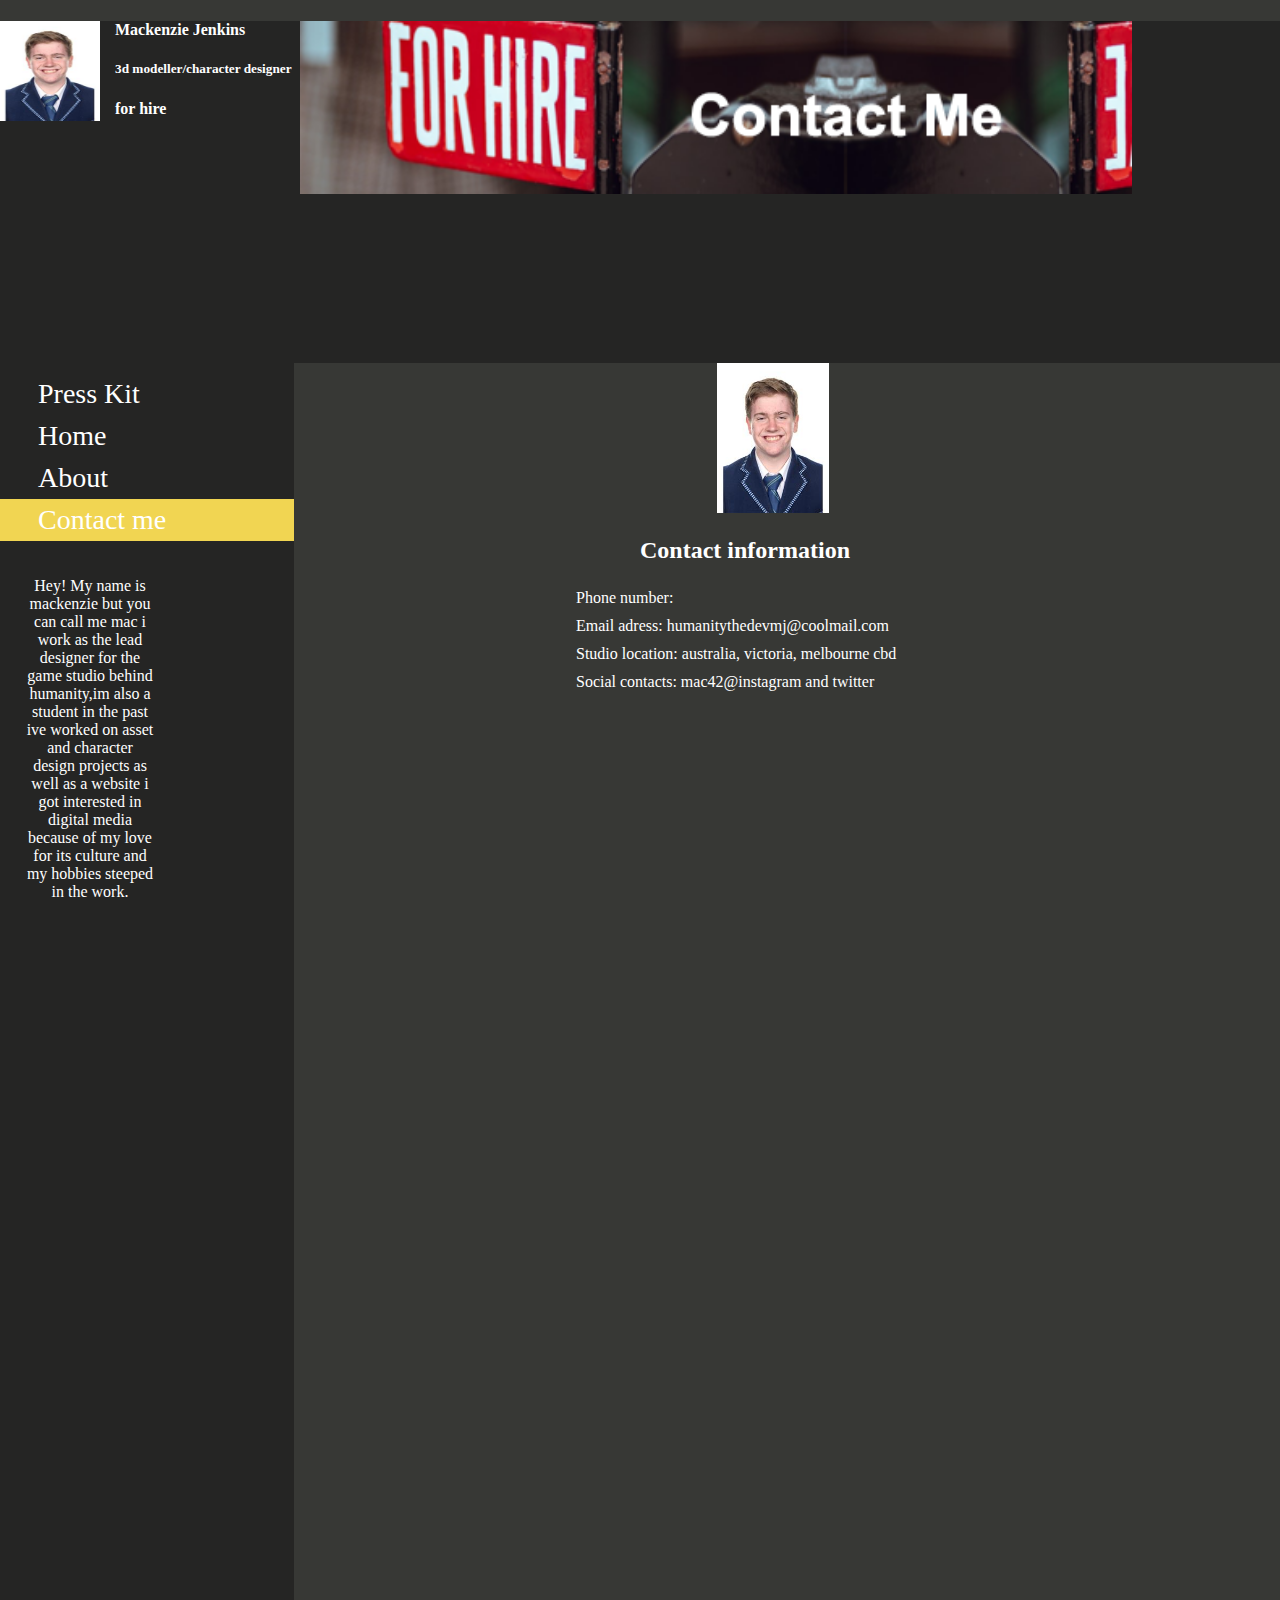
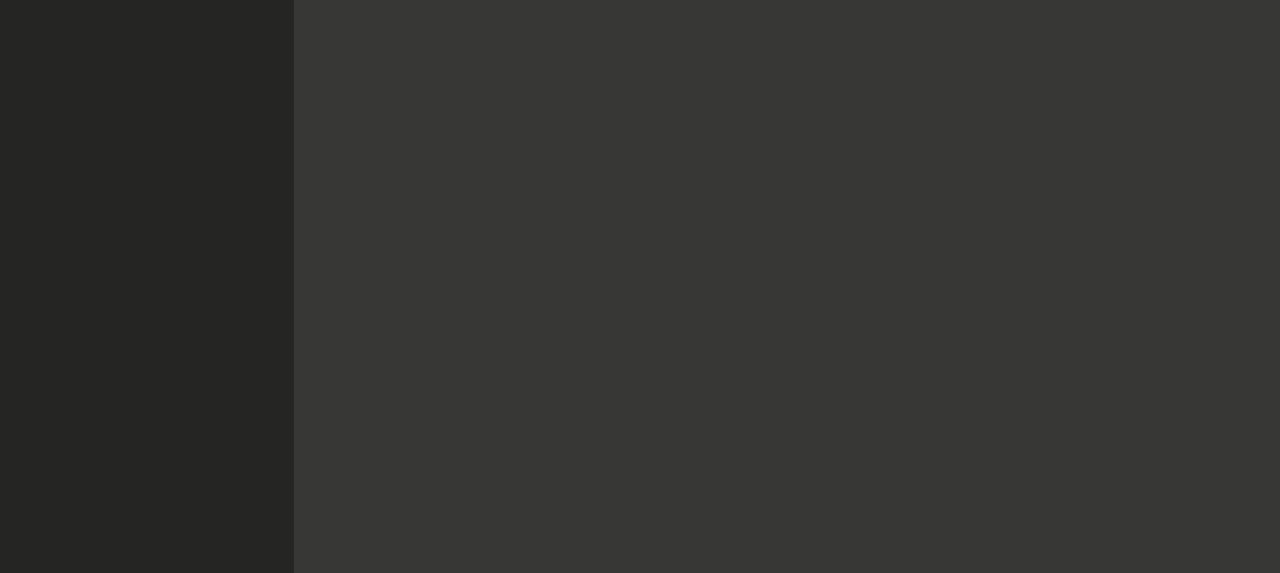
<file: ContactMe.html>
<!doctype html>
<html>
<head>
<meta charset="utf-8">
<title>Contact me</title>
<link href="css/foliosite.css" rel="stylesheet" type="text/css">
</head>
<div class="header"> <img class="profile1" src="images/Mac.png" alt= "photo of author"> <img class="banner" src="images/contact page banner.png" alt= "banner">
	<h4 class="text"> Mackenzie Jenkins </h4>
	<h5 class="text"> 3d modeller/character designer </h5> <h4 class="text"> for hire </h4> </div>

<body>
	<div class="sidenav">   
 <a href="PressKit.html">Press Kit</a>
  <a href="index.html">Home</a>
  <a href="#">About</a>
  <a href="ContactMe.html" class="special">Contact me</a>
		<p class="blurb"> Hey! My name is mackenzie but you can call me mac i work as the lead designer for the game studio behind humanity,im also a student in the past ive worked on asset and character design projects as well as a website i got interested in digital media because of my love for its culture and my hobbies steeped in the work. </p>
	
	</div>
<div class="bodyp"> 
<img class="contactp" src="images/Mac.png" alt= "Photo of author">
  <h2 class="contacth"> Contact information </h2>
	<a class="contactl"> Phone number: </a>
	<a class="contactl"> Email adress: humanitythedevmj@coolmail.com </a>
	<a class="contactl"> Studio location: australia, victoria, melbourne cbd </a>
	<a class="contactl"> Social contacts: mac42@instagram and twitter</a>
  </div>
	
</body>
</html>
</file>
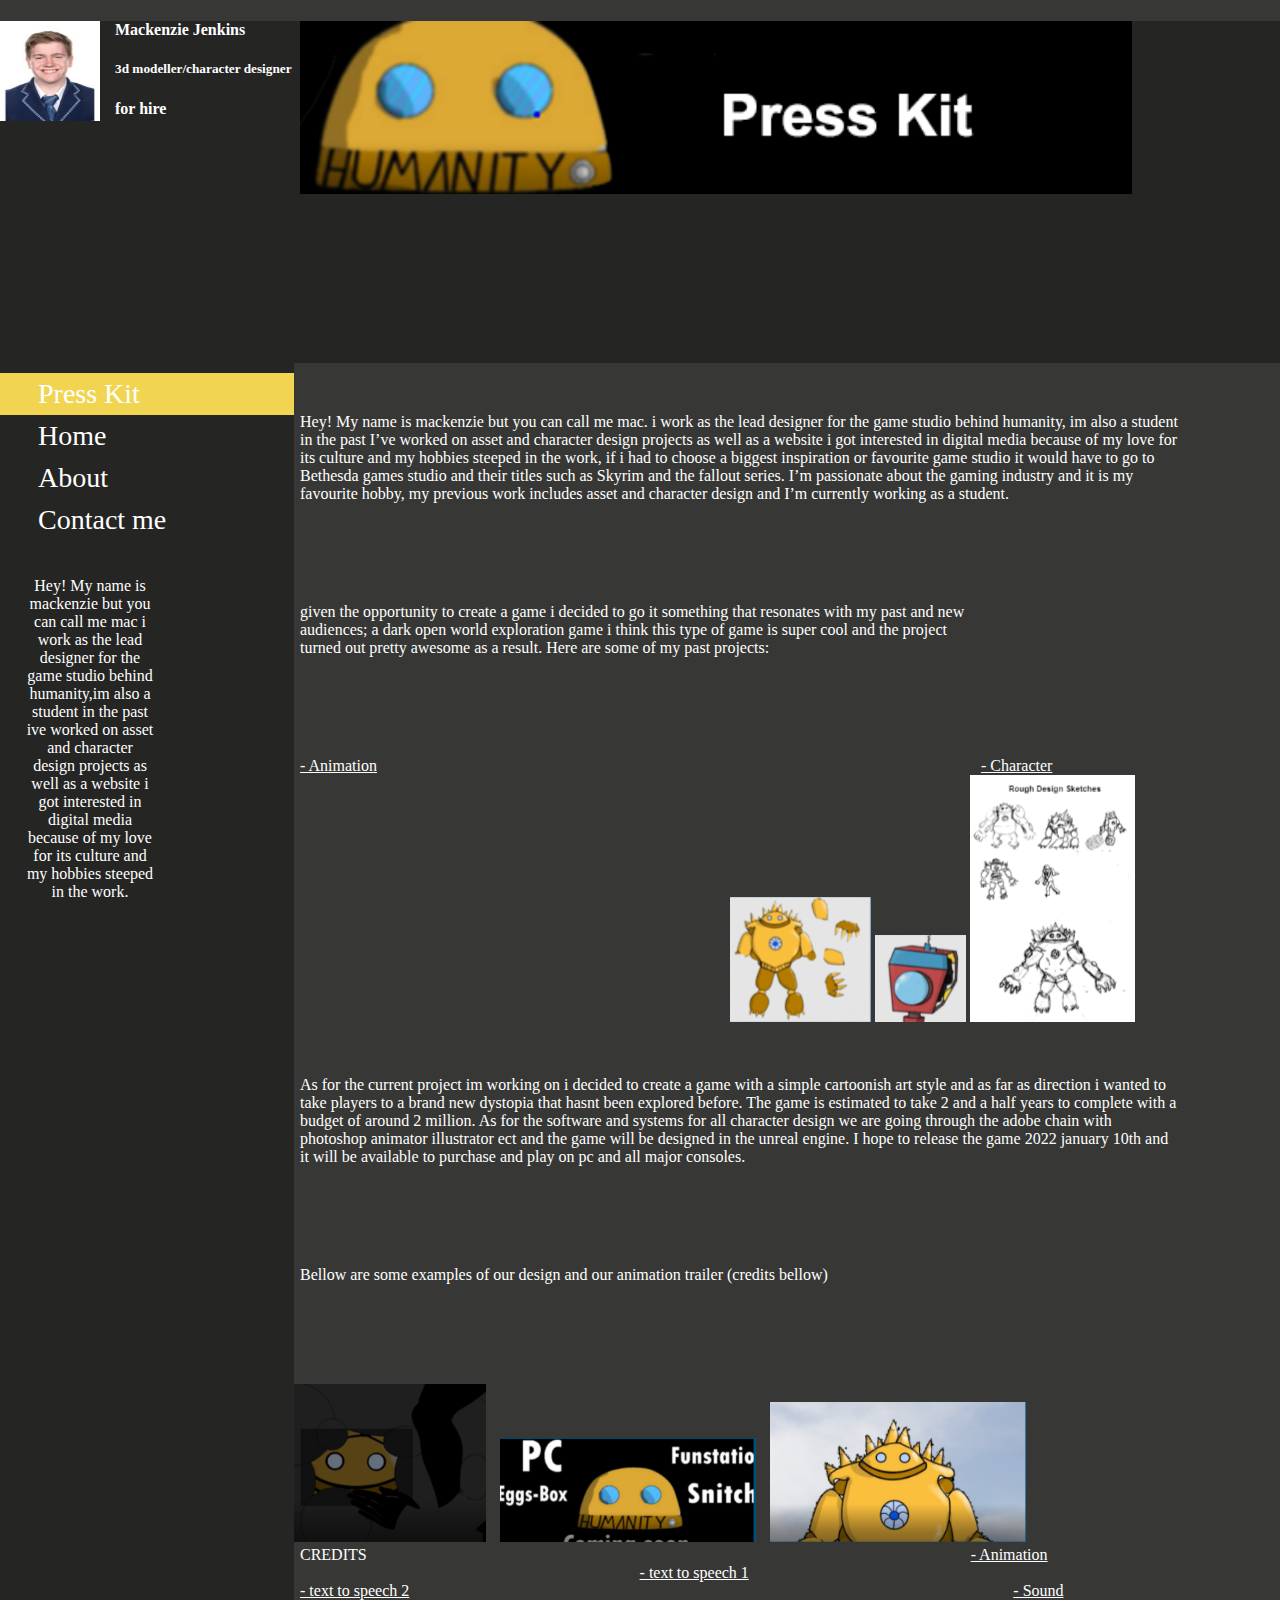
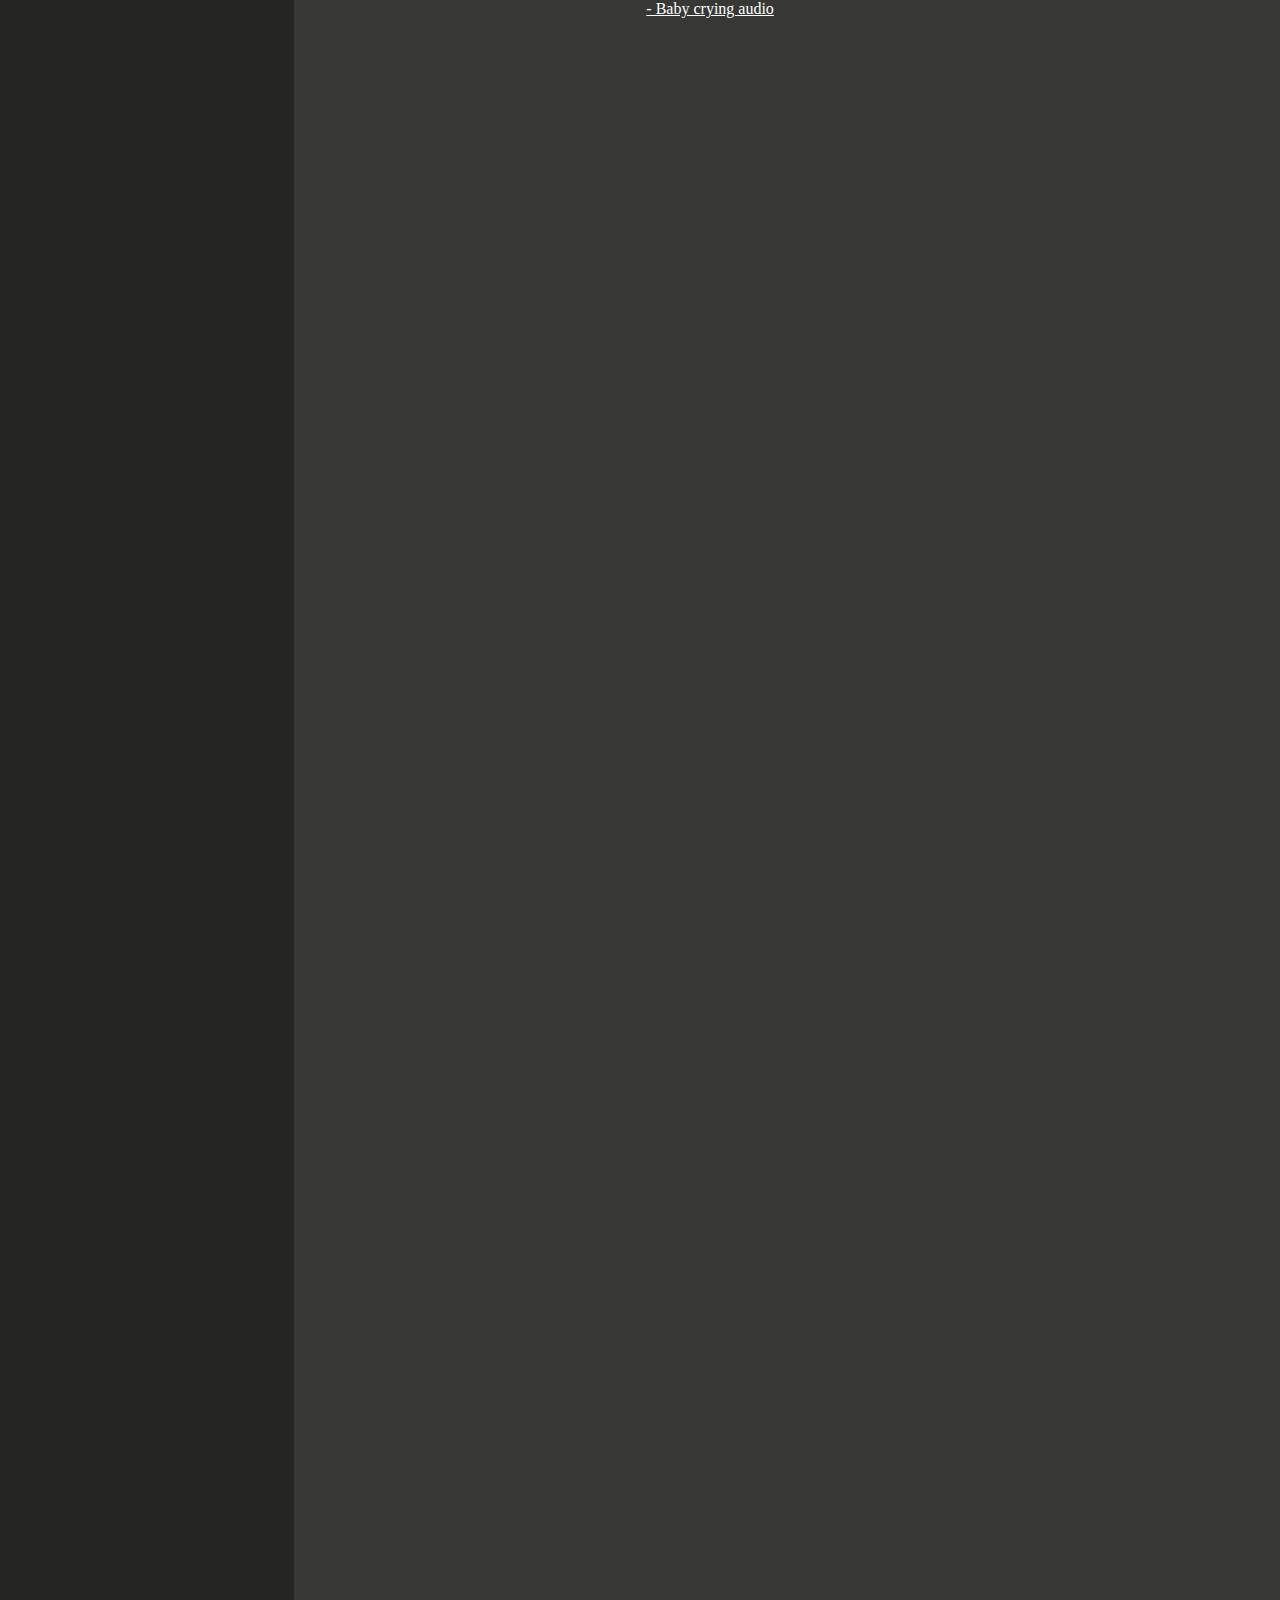
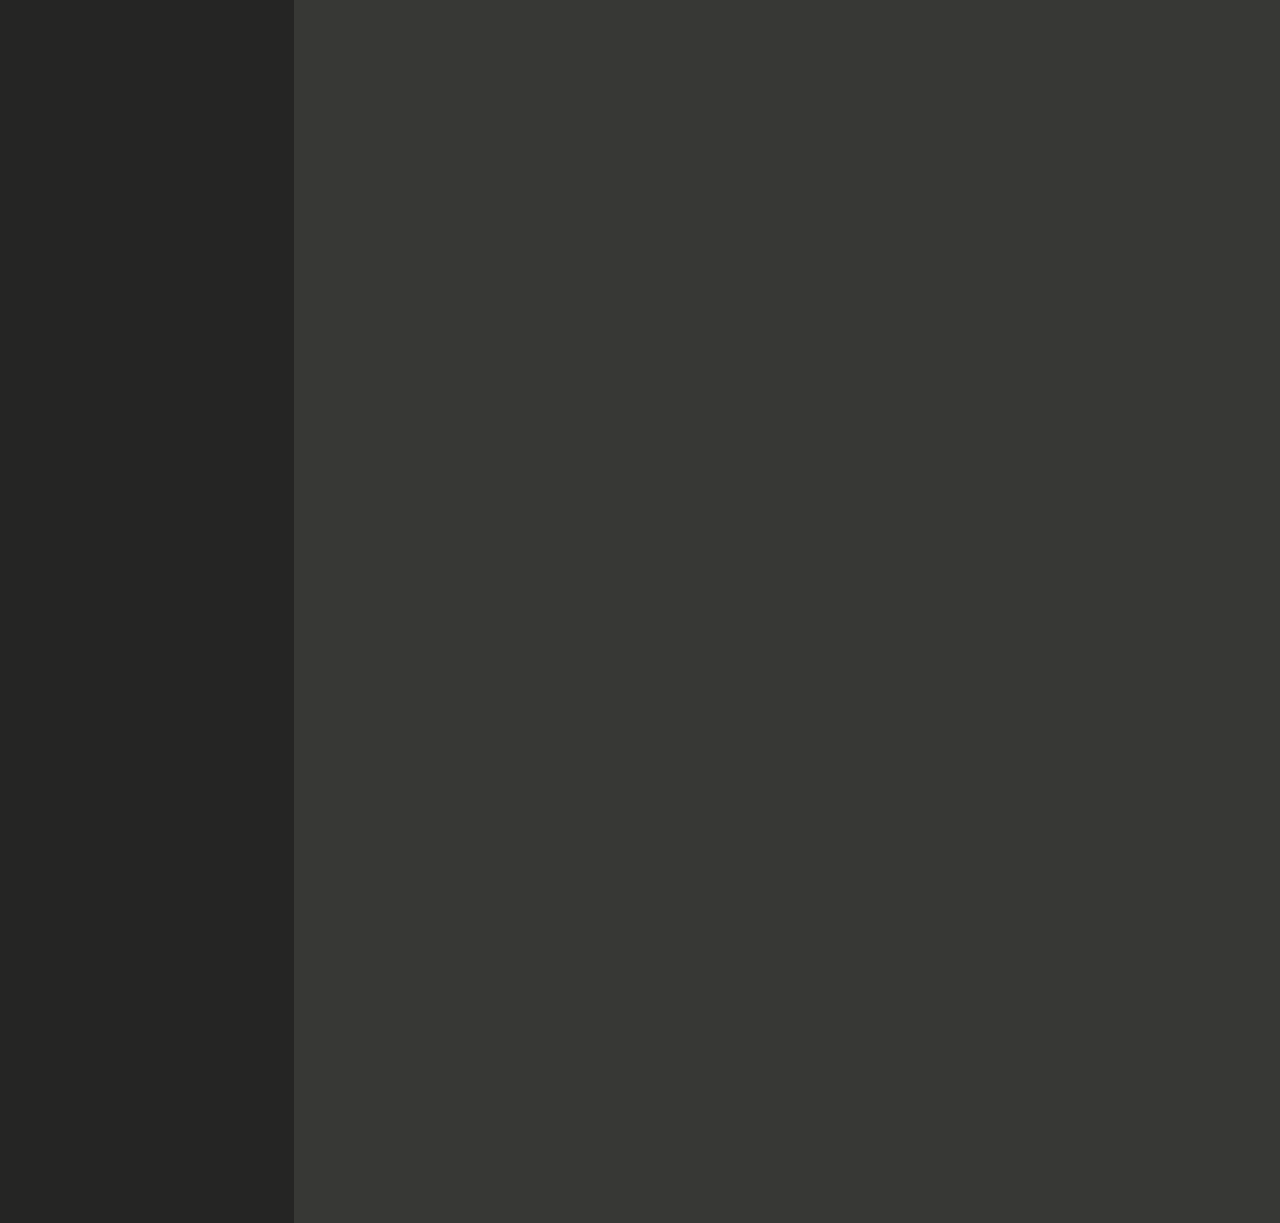
<file: PressKit.html>
<!doctype html>
<html>
<head>
<meta charset="utf-8">
<title>PressKit</title>
<link href="css/foliosite.css" rel="stylesheet" type="text/css">
</head>
<div class="header"> <img class="profile1" src="images/Mac.png" alt= "photo of author"> <img class="banner" src="images/press kit page banner.png" alt= "banner">
	<h4 class="text"> Mackenzie Jenkins </h4>
	<h5 class="text"> 3d modeller/character designer </h5> <h4 class="text"> for hire </h4> </div>

<body>
	<div class="sidenavl">   
  <a href="PressKit.html" class="special">Press Kit</a>
  <a href="index.html" >Home</a>
  <a href="#">About</a>
  <a href="ContactMe.html">Contact me</a>
	
		<p class="blurb"> Hey! My name is mackenzie but you can call me mac i work as the lead designer for the game studio behind humanity,im also a student in the past ive worked on asset and character design projects as well as a website i got interested in digital media because of my love for its culture and my hobbies steeped in the work. </p>
	
	</div>
	<div class="bodyp"> 
		
<p class="pg1">Hey! My name is mackenzie but you can call me mac. 
i work as the lead designer for the game studio behind humanity, im also a student in the past I’ve worked on asset and character design projects as well as a website i got interested in digital media because of my love for its culture and my hobbies steeped in the work, if i had to choose a biggest inspiration or favourite game studio it would have to go to Bethesda games studio and their titles such as Skyrim and the fallout series. I’m passionate about the gaming industry and it is my favourite hobby, my previous work includes asset and character design and I’m currently working as a student.
</p>
		<p class="pg2">given the opportunity to create a game i decided to go it something that resonates with my past and new audiences; a dark open world exploration game i think this type of game is super cool and the project turned out pretty awesome as a result. Here are some of my past projects:   </p>
		<a href="https://docs.google.com/presentation/d/1q-9WQjYMD4wQ0Ki8rguNPPhLBoTww8J0M2NcweWg_DQ/edit?usp=sharing" class="link">- Animation</a>
		<a href="https://docs.google.com/document/d/10_6obf2VVfjC5_SG-KwulJlc-uTLFizLaOquYvAQBlQ/edit?usp=sharing" class="link">- Character design</a>
		<img class="folio picture" src="images/presskit1.PNG" alt= "folio image">
		<img src="images/presskit2.PNG" alt= "folio image">
		<img src="images/imgfix.PNG" alt= "folio image">
		<p class="pg1">As for the current project im working on i decided to create a game with a simple cartoonish art style and as far as direction i wanted to take players to a brand new dystopia that hasnt been explored before. The game is estimated to take 2 and a half years to complete with a budget of around 2 million. As for the software and systems for all character design we are going through the adobe chain with photoshop animator illustrator ect and the game will be designed in the unreal engine. I hope to release the game  2022 january 10th and it will be available to purchase and play on pc and all major consoles.
</p>
		<p class="pg1">Bellow are some examples of our design and our animation trailer (credits bellow)
 </p>
		<img class="shrink" src="images/trailer1.PNG" alt= "folio image">
		<img class="shrink1" src="images/trailer2.PNG" alt= "folio image">
		<img class="shrink2" src="images/trailer3.PNG" alt= "folio image">
		
		<a class="link">CREDITS</a>
		<a href="https://drive.google.com/file/d/1vOdwug_-kBudheQdCCnsZ-gtVbeTP-Uw/view?usp=sharing" class="link">- Animation video</a>
		<a href="http://www.fromtexttospeech.com/" class="link">- text to speech 1</a>
		<a href="http://texttospeechrobot.com/" class="link">- text to speech 2</a>
		<a href="https://mixkit.co/free-sound-effects/robot/" class="link">- Sound effects</a>
		<a href="https://www.fesliyanstudios.com/royalty-free-sound-effects-download/baby-crying-70" class="link">- Baby crying audio</a>
		
		
		
	</div>
	
</body>
</html>
</file>
<file: css/foliosite.css>
@charset "utf-8";
/* CSS Document */

body {
	margin: 0;
}

.header {
	width: 100vw;
	height: 38vh;
	color: #252524;
	background: #252524;
	position: 
		
}

body {
	background: #373835;
	color: #373835
}

.sidenav {
	width: 23vw;
	height: 200vh;
	color: #252524;
	background: #252524
}
.text {
	color: #FFFFFF;
	padding-left: 00px;
	
}

.profile1 {
	position: relative;
	width: 100px;
	height: 100px;
}
.sidenav a {
  padding: 5px 5px 5px 38px;
  text-decoration: none;
  font-size: 28px;
  color: #FFFFFF;
  display: block;
  transition: 0.3s;
}

.sidenav {
	padding-top:10px;
	position: absolute;
}

.special{
	background-color:#f1d552;
}
.blurb {
	height: 100px;
	width: 130px;
	color: white;
	background-color: #252524;
	text-align: center;
	padding-left: 25px;
	padding-top: 20px;
}
.banner {
	position: absolute;
	padding-left: 300px;
	width: 65%		
}
.folio{
	padding-left: 30%;
	padding-top: 20px;
}
.text{
	padding-left: 115px;
	
}
.profile1 {
	position: absolute
}
.foliopicture1{
	align-content: center;
	padding-left: 30%;
	padding-top: 40px;
}
.foliopicture3 {
	padding-left: 10%;
}
.foliopicture2 {
	padding-left: 10%;
}


.contactp{
padding-left: 56%;
height: 150px;

}
.contacth{
	color: #FFFFFF;
	padding-left: 50%;
}
.contactl{
	color: #FFFFFF;
	padding: 5px 5px 5px 28px;
	padding-left: 45%;
	display: block
}
.pg1 {
	
	margin-left: 300px;
	margin-bottom: 100px;
	margin-top: 50px;
	margin-right: 100px;
	color: white;
}
.pg2{
	color: white;
	margin: 10px 300px 100px 300px;
}
.link{
	padding-top: 0px;
	color: white;
	margin: 150px 300px 100px 300px;
}
.shrink{
	width: 20%;
	padding-left: 230px;
}
.shrink1{
	width: 20%;
	padding-left: 10px;
}
.shrink2{
	width: 20%;
	padding-left: 10px;
}
.sidenavl {
	width: 23vw;
	height: 450vh;
	color: #252524;
	background: #252524
}
.sidenavl a {
  padding: 5px 5px 5px 38px;
  text-decoration: none;
  font-size: 28px;
  color: #FFFFFF;
  display: block;
  transition: 0.3s;
}

.sidenavl {
	padding-top:10px;
	position: absolute;
}
</file>
